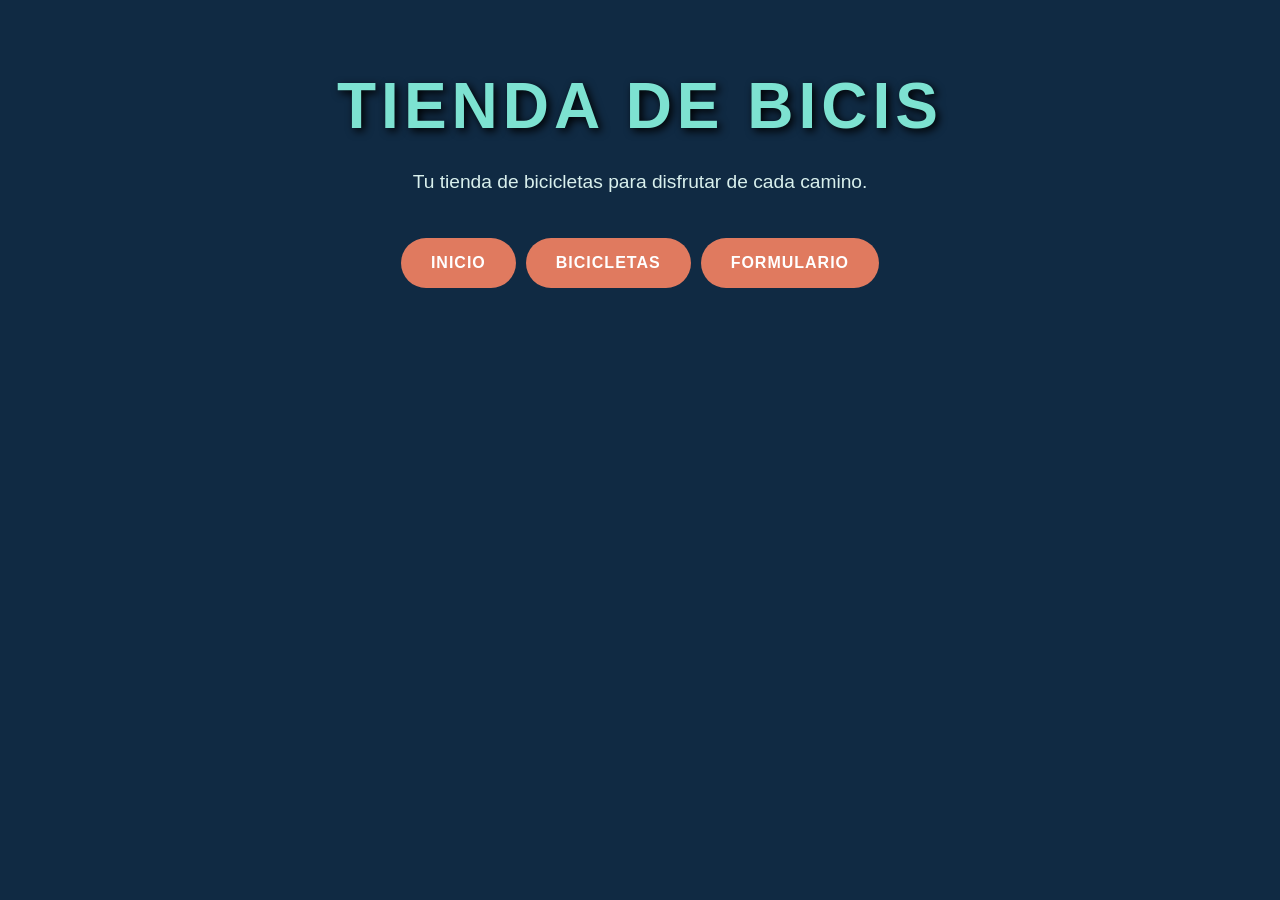
<file: index.html>
<!DOCTYPE html>
<html lang="es">
<head>
    <meta charset="UTF-8">
    <meta name="viewport" content="width=device-width, initial-scale=1.0">
    <title>Tienda de bicis</title>
    <link rel="stylesheet" href="estilos.css">
</head>
<body>

    <header>
        <h1>TIENDA DE BICIS</h1>
        <p class="subtitulo">Tu tienda de bicicletas para disfrutar de cada camino.</p>
    </header>

    <div class="menu">
        <a href="index.html">INICIO</a>
        <a href="bicicletas.html">BICICLETAS</a>
        <a href="formulario.html">FORMULARIO</a>
    </div>

</body>
</html>
</file>
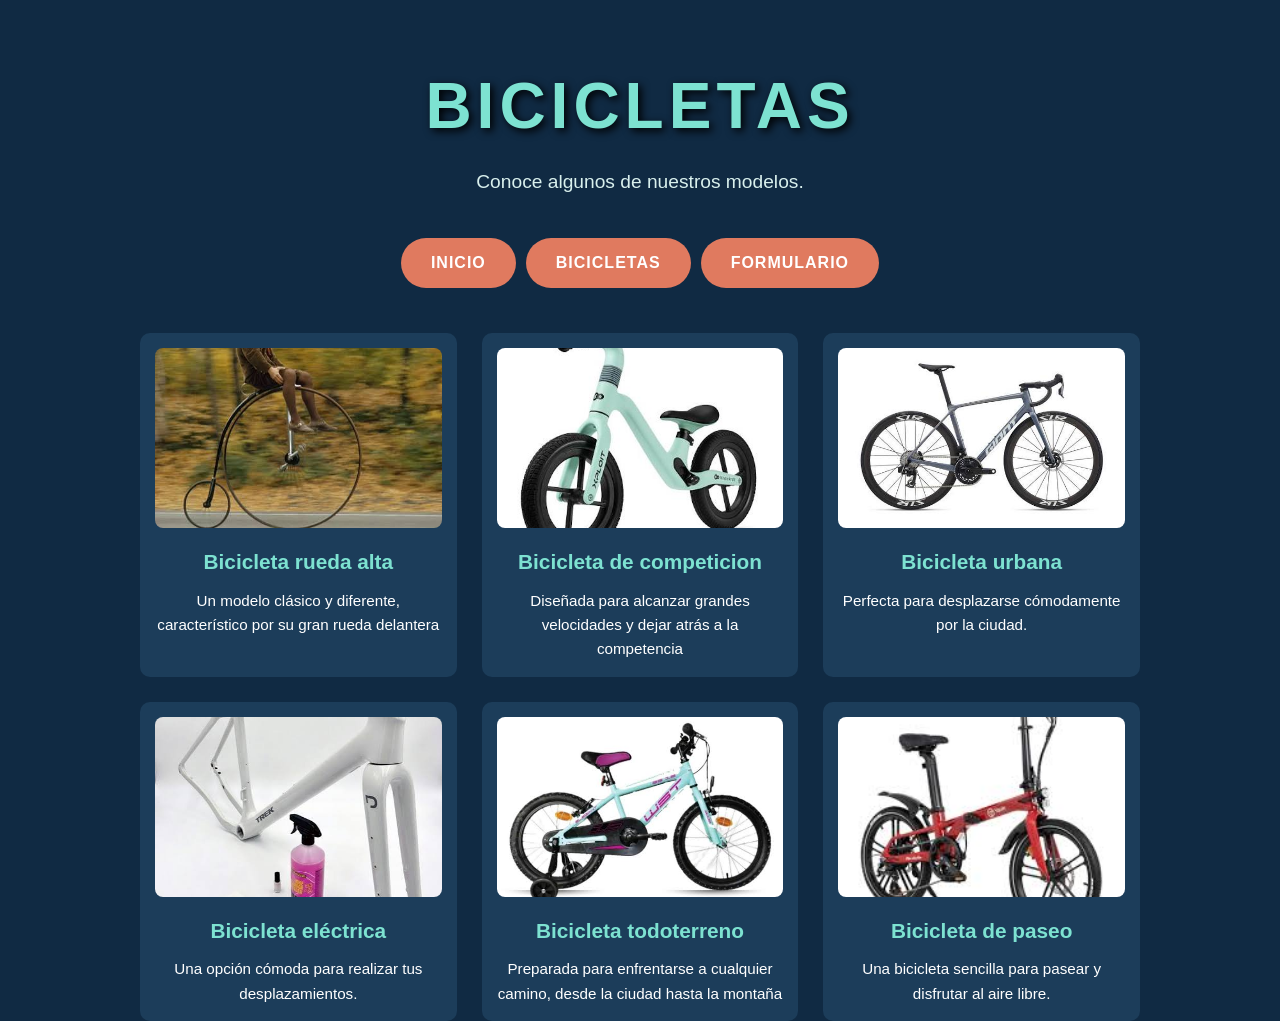
<file: bicicletas.html>
<!DOCTYPE html>
<html lang="es">
<head>
    <meta charset="UTF-8">
    <meta name="viewport" content="width=device-width, initial-scale=1.0">
    <title>Bicicletas</title>
    <link rel="stylesheet" href="estilos.css">
</head>
<body>

    <header>
        <h1>BICICLETAS</h1>
        <p class="subtitulo">Conoce algunos de nuestros modelos.</p>
    </header>

    <div class="menu">
        <a href="index.html">INICIO</a>
        <a href="bicicletas.html">BICICLETAS</a>
        <a href="formulario.html">FORMULARIO</a>
    </div>

    <main class="bicicletas">

        <div class="bici">
            <img src="imagenes/bicicleta1jpeg" alt="Bicicleta de montaña">
            <h2>Bicicleta rueda alta</h2>
            <p>Un modelo clásico y diferente, característico por su gran rueda delantera</p>
        </div>

        <div class="bici">
            <img src="imagenes/bici2.jpeg" alt="Bicicleta de carretera">
            <h2>Bicicleta de competicion</h2>
            <p>Diseñada para alcanzar grandes velocidades y dejar atrás a la competencia</p>
        </div>

        <div class="bici">
            <img src="imagenes/bici3.jpeg" alt="Bicicleta urbana">
            <h2>Bicicleta urbana</h2>
            <p>Perfecta para desplazarse cómodamente por la ciudad.</p>
        </div>

        <div class="bici">
            <img src="imagenes/bici4.jpeg" alt="Bicicleta eléctrica">
            <h2>Bicicleta eléctrica</h2>
            <p>Una opción cómoda para realizar tus desplazamientos.</p>
        </div>

        <div class="bici">
            <img src="imagenes/bici5.jpeg" alt="Bicicleta infantil">
            <h2>Bicicleta todoterreno</h2>
            <p>Preparada para enfrentarse a cualquier camino, desde la ciudad hasta la montaña</p>
        </div>

        <div class="bici">
            <img src="imagenes/bici6.jpeg" alt="Bicicleta de paseo">
            <h2>Bicicleta de paseo</h2>
            <p>Una bicicleta sencilla para pasear y disfrutar al aire libre.</p>
        </div>

    </main>

    

</body>
</html>
</file>
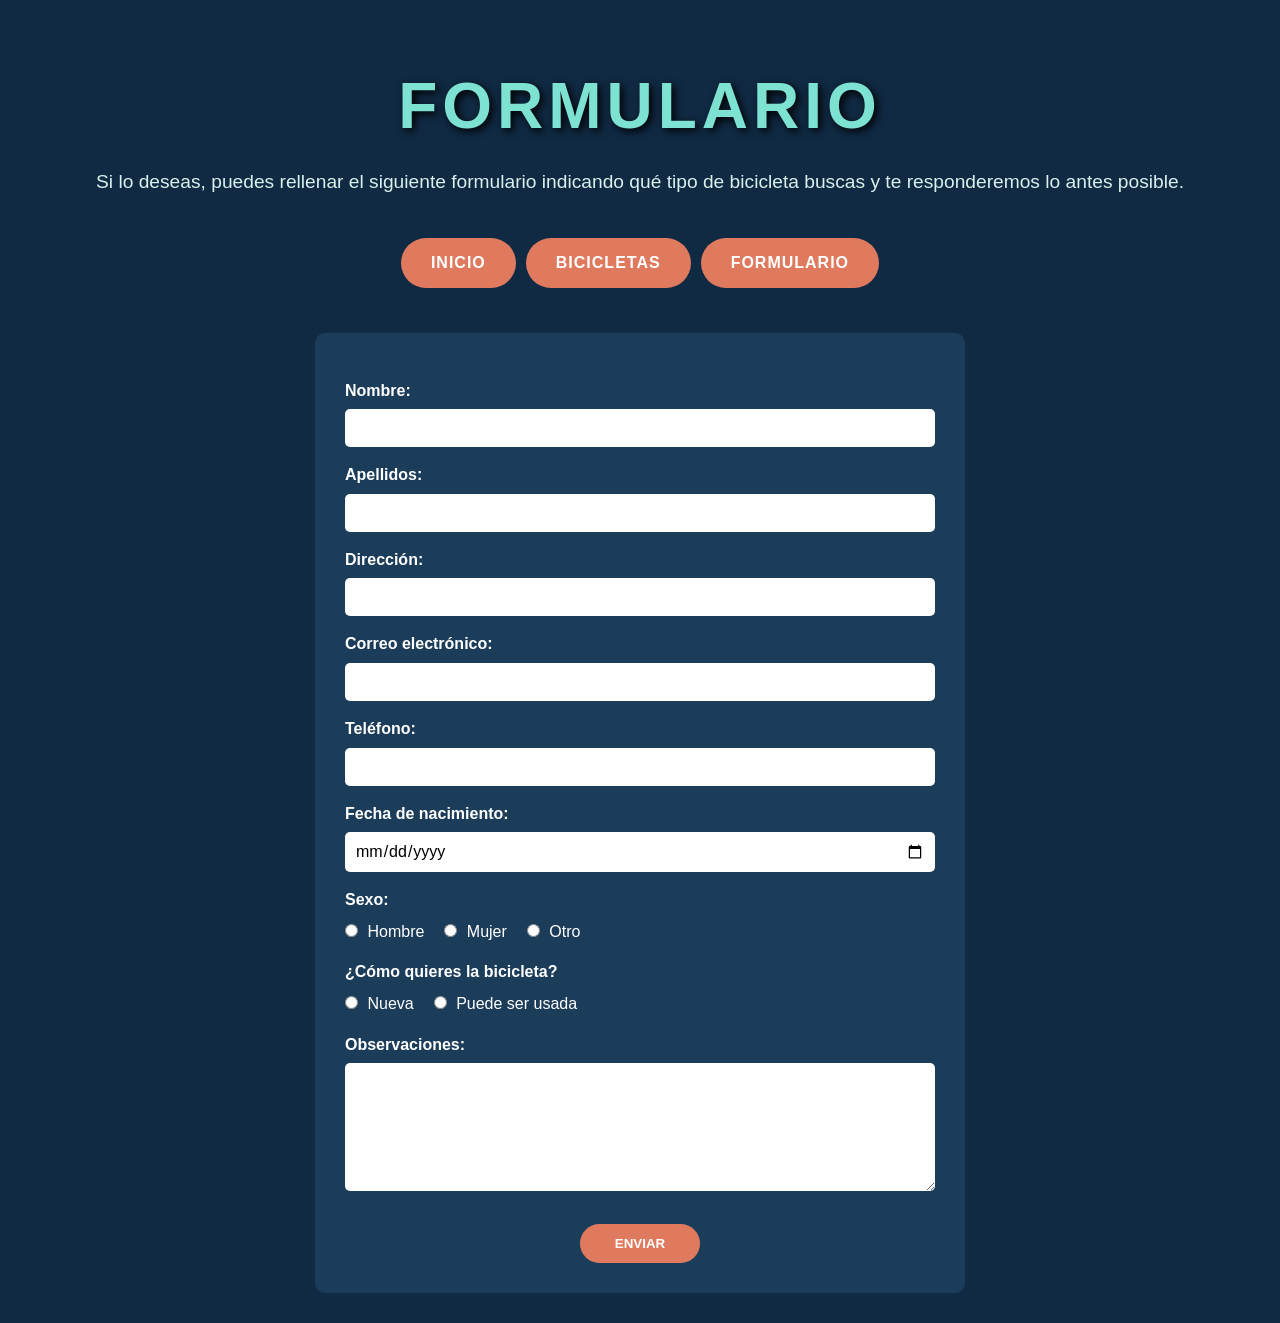
<file: formulario.html>
<!DOCTYPE html>
<html lang="es">
<head>
    <meta charset="UTF-8">
    <meta name="viewport" content="width=device-width, initial-scale=1.0">
    <title>Formulario</title>
    <link rel="stylesheet" href="estilos.css">
</head>
<body>

    <header>
        <h1>FORMULARIO</h1>
        <p class="subtitulo">
            Si lo deseas, puedes rellenar el siguiente formulario indicando
            qué tipo de bicicleta buscas y te responderemos lo antes posible.
        </p>
    </header>

    <div class="menu">
        <a href="index.html">INICIO</a>
        <a href="bicicletas.html">BICICLETAS</a>
        <a href="formulario.html">FORMULARIO</a>
    </div>

        <form class="formulario">

            <label for="nombre">Nombre:</label>
            <input type="text" id="nombre" name="nombre">

            <label for="apellidos">Apellidos:</label>
            <input type="text" id="apellidos" name="apellidos">

            <label for="direccion">Dirección:</label>
            <input type="text" id="direccion" name="direccion">

            <label for="correo">Correo electrónico:</label>
            <input type="email" id="correo" name="correo">

            <label for="telefono">Teléfono:</label>
            <input type="tel" id="telefono" name="telefono">

            <label for="fecha">Fecha de nacimiento:</label>
            <input type="date" id="fecha" name="fecha">

            <p>Sexo:</p>
            <div class="opciones">
                <label><input type="radio" name="sexo" value="hombre"> Hombre</label>
                <label><input type="radio" name="sexo" value="mujer"> Mujer</label>
                <label><input type="radio" name="sexo" value="otro"> Otro</label>
            </div>

            <p>¿Cómo quieres la bicicleta?</p>
            <div class="opciones">
                <label><input type="radio" name="estado" value="nueva"> Nueva</label>
                <label><input type="radio" name="estado" value="usada"> Puede ser usada</label>
            </div>

            <label for="observaciones">Observaciones:</label>
            <textarea id="observaciones" name="observaciones" rows="6"></textarea>

            <input type="submit" value="ENVIAR">

          </form>
   
</body>
</html>
</file>
<file: estilos.css>
* {
    box-sizing: border-box;
    margin: 0;
    padding: 0;
}

body {
    font-family: "Trebuchet MS", Arial, sans-serif;
    background-color: #102a43;
    color: #ffffff;
    min-height: 100vh;
    line-height: 1.6;
}

header {
    text-align: center;
    padding: 55px 20px 35px;
}

header h1 {
    font-size: 4rem;
    letter-spacing: 5px;
    color: #7de2d1;
    text-shadow: 3px 3px 8px #000000;
    margin-bottom: 10px;
}

.subtitulo {
    font-size: 1.2rem;
    color: #d9f0ed;
}

.menu {
    width: 90%;
    max-width: 900px;
    margin: 0 auto 40px;
    display: flex;
    justify-content: center;
    flex-wrap: wrap;
}

.menu a {
    text-decoration: none;
    color: #ffffff;
    background-color: #e07a5f;
    padding: 12px 30px;
    border-radius: 30px;
    font-weight: bold;
    letter-spacing: 1px;
    margin: 5px;
}


.bicicletas {
    width: 90%;
    max-width: 1000px;
    margin: 0 auto;
    display: grid;
    grid-template-columns: repeat(3, 1fr);
    gap: 25px;
}

.bici {
    background-color: #1c3d5a;
    padding: 15px;
    text-align: center;
    border-radius: 10px;
}

.bici img {
    width: 100%;
    height: 180px;
    object-fit: cover;
    border-radius: 8px;
}

.bici h2 {
    font-size: 1.3rem;
    color: #7de2d1;
    margin: 10px 0;
}

.bici p {
    font-size: 0.95rem;
}

.formulario {
    width: 90%;
    max-width: 650px;
    margin: 0 auto 30px;
    background-color: #1c3d5a;
    padding: 30px;
    border-radius: 10px;
}

.formulario label,
.formulario p {
    display: block;
    margin-bottom: 6px;
    margin-top: 15px;
    font-weight: bold;
}

.formulario input[type="text"],
.formulario input[type="email"],
.formulario input[type="tel"],
.formulario input[type="date"],
.formulario textarea {
    width: 100%;
    padding: 10px;
    border: none;
    border-radius: 5px;
    font-family: "Trebuchet MS", Arial, sans-serif;
    font-size: 1rem;
}

.formulario textarea {
    resize: vertical;
}

.opciones {
    display: flex;
    gap: 20px;
    flex-wrap: wrap;
}

.opciones label {
    font-weight: normal;
    margin: 0;
}

.formulario input[type="radio"] {
    margin-right: 5px;
}

.formulario input[type="submit"] {
    display: block;
    margin: 25px auto 0;
    padding: 12px 35px;
    border: none;
    border-radius: 25px;
    background-color: #e07a5f;
    color: white;
    font-weight: bold;
    cursor: pointer;
}

.formulario input[type="submit"]:hover {
    background-color: #f28f75;
}
</file>
